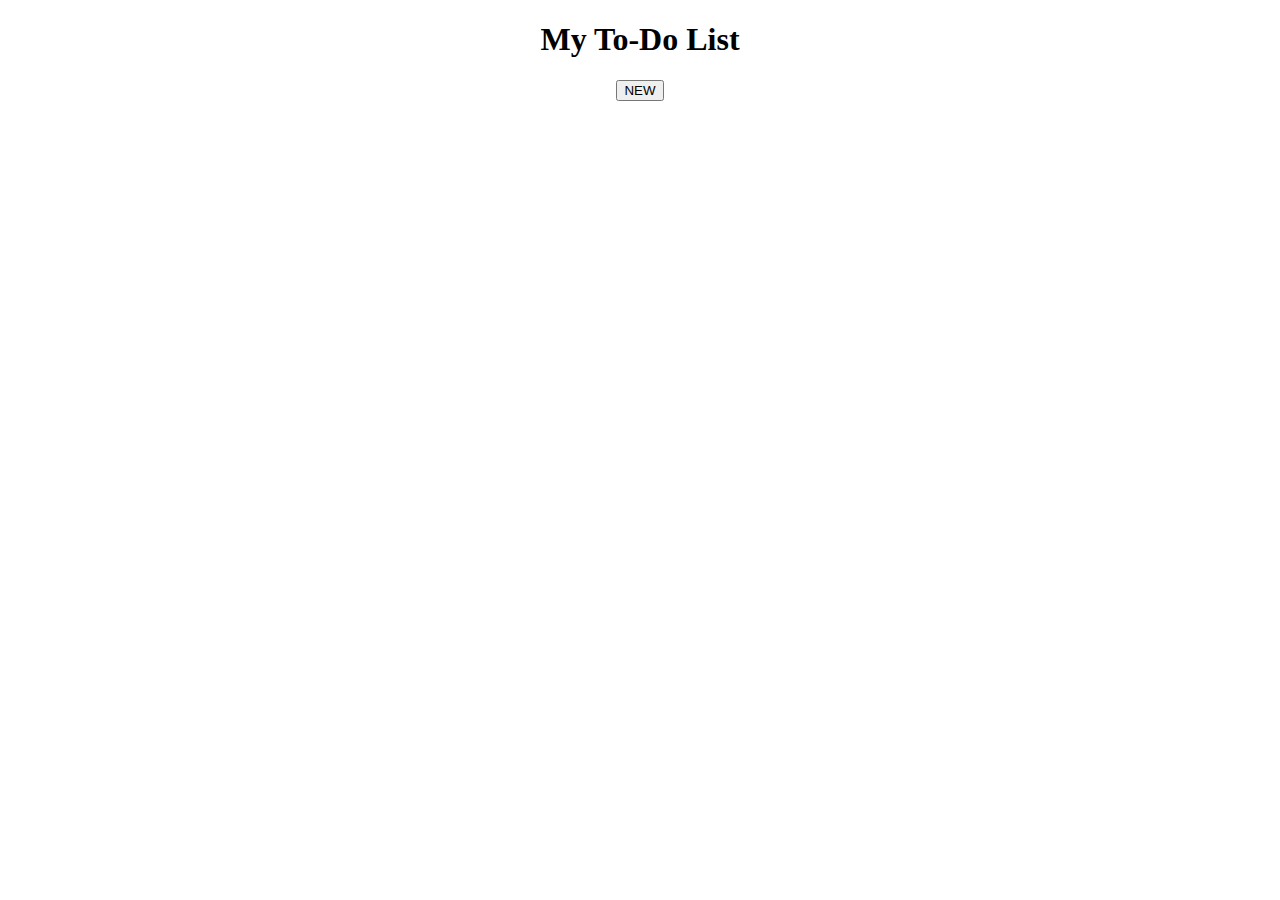
<file: cell03/ex03/index.html>
<!DOCTYPE html>
<html lang="en">

<head>
    <meta charset="UTF-8">
    <meta name="viewport" content="width=device-width, initial-scale=1.0">
    <title>Todo</title>
</head>

<style>
    #ft_list {
        width: 100%;
        display: flex;
        flex-direction: column;
        align-items: center;
        gap: 10px;
    }

    div:not(#ft_list) {
        width: 80%;
        padding: 10px;
        background-color: rgb(128, 240, 76);
        text-align: center;
        justify-content: center;
        border-radius: 5px;
    }
</style>

<body>
    <h1 style="text-align: center;">My To-Do List</h1>
    <div id="ft_list">
        <button id="button">NEW</button>
    </div>
</body>
<script src="todo.js"></script>

</html>
</file>
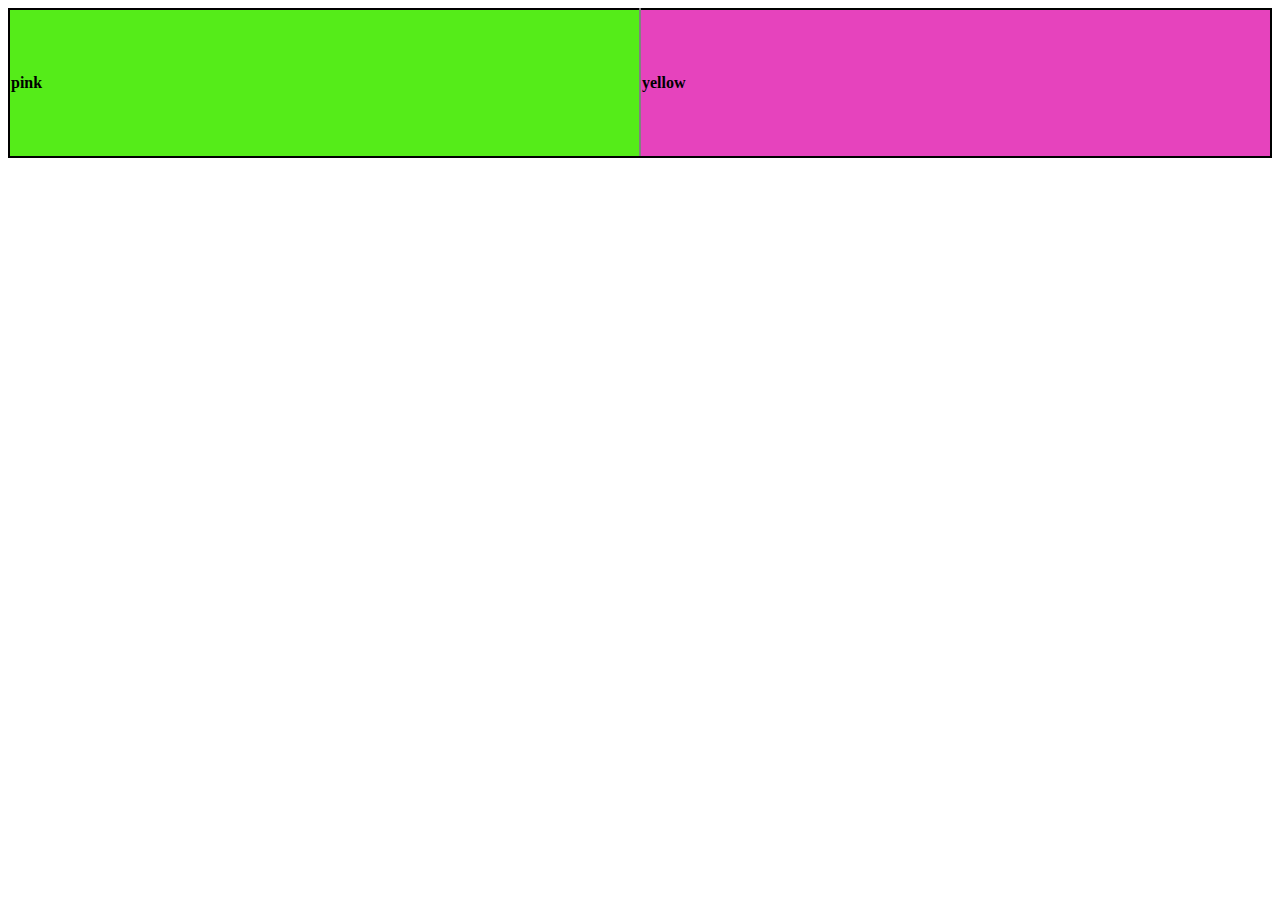
<file: cell01/ex05/tabs.html>
<!DOCTYPE html>
<body>
    <table style="width: 100%; height: 150px; border-collapse: collapse;">
        <tr>
            <th style="width: 50%; background-color: rgb(85, 236, 25); border: 2px solid black; text-align: left; border-right-color: gray;">pink</th>
            <th style="width: 50%; background-color: rgb(230, 67, 189); border: 2px solid black; text-align: left; border-left-color: gray;">yellow</th>
        </tr>
    </table>
</body>
</file>
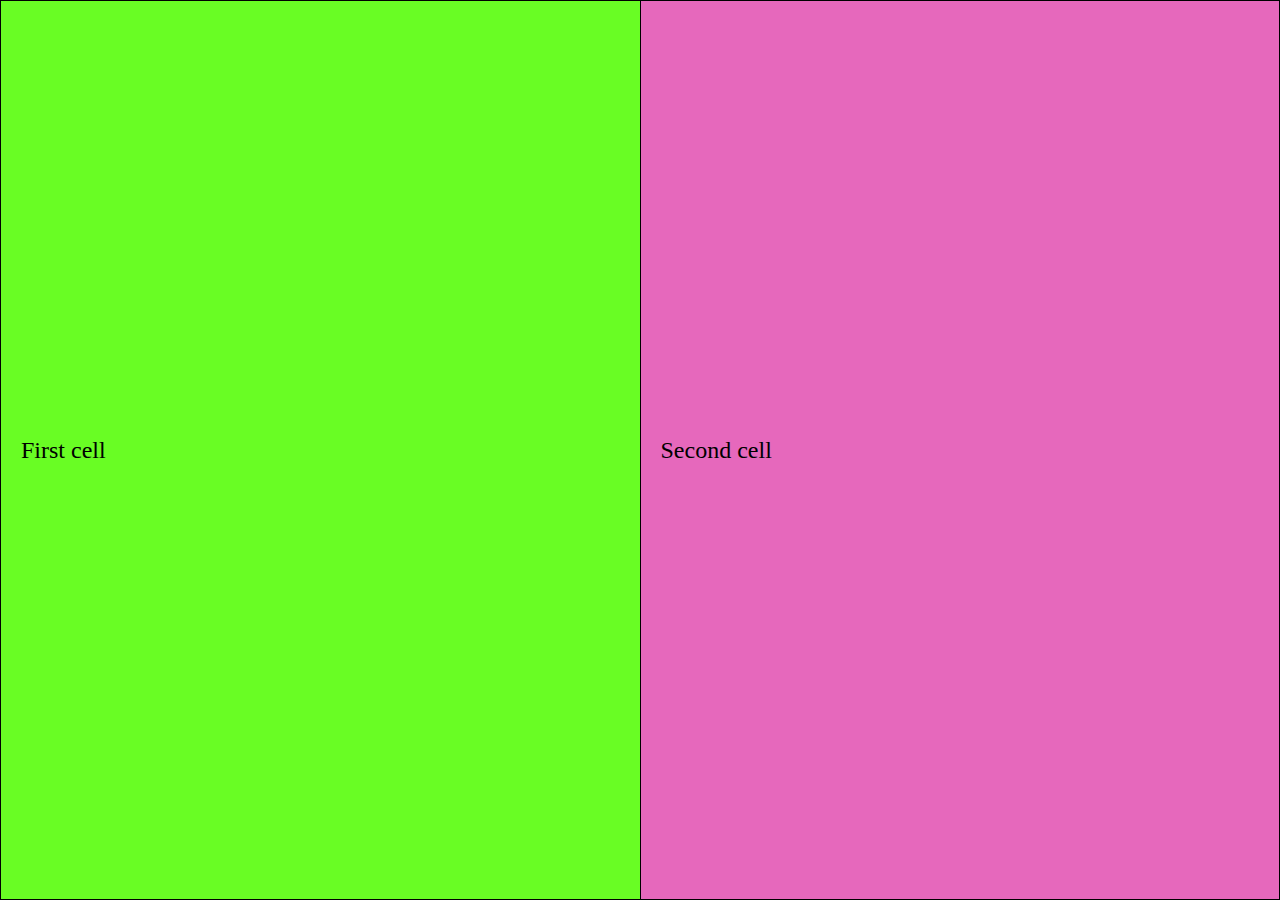
<file: cell01/ex06/responsive.html>
<!DOCTYPE html>
<html>
  <head>
    <title>responsive</title>
    <style>
      * {
        margin: 0;
        padding: 0;
        box-sizing: border-box;
      }

      html,
      body {
        height: 100%;
        width: 100%;
        display: flex;
      }

      table {
        width: 100%;
        min-height: 100vh;
        border-collapse: collapse;
      }

      td {
        border: 1px solid black;
        padding: 20px;
        text-align: left;
        font-size: 1.5rem;
      }

      .first {
        background-color: rgb(105, 253, 36);
        width: 50%;
      }

      .second {
        background-color: rgb(230, 104, 188);
        width: 50%;
      }

      @media (max-width: 600px) {
        table {
          width: 100%;
          height: 100%;
        }
        td {
          font-size: 1rem;
          padding: 10px;
        }
      }
    </style>
  </head>
  <body>
    <table>
      <tr>
        <td class="first">First cell</td>
        <td class="second">Second cell</td>
      </tr>
    </table>
  </body>
</html>
</file>
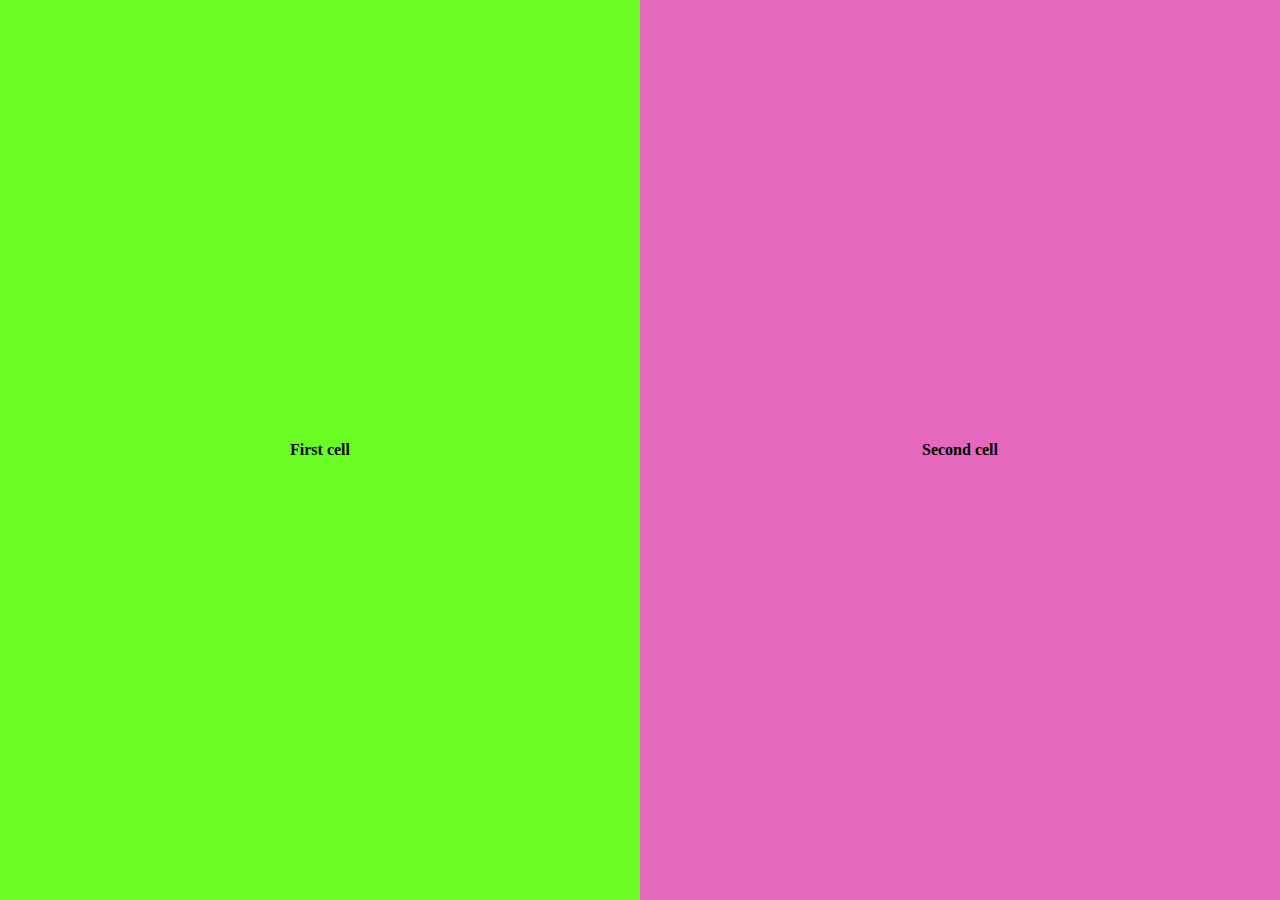
<file: cell02/ex00/responsive.html>
<!DOCTYPE html>
<html lang="en">
<head>
    <meta charset="UTF-8">
    <meta name="viewport" content="width=device-width, initial-scale=1.0">
    <title>table</title>
    <link rel="stylesheet" href="./responsive.css">
</head>
<body>
    <table>
        <tr>
            <th class="firstcell">First cell</th>
            <th class="secondcell">Second cell</th>
        </tr>
    </table>
</body>
</html>
</file>
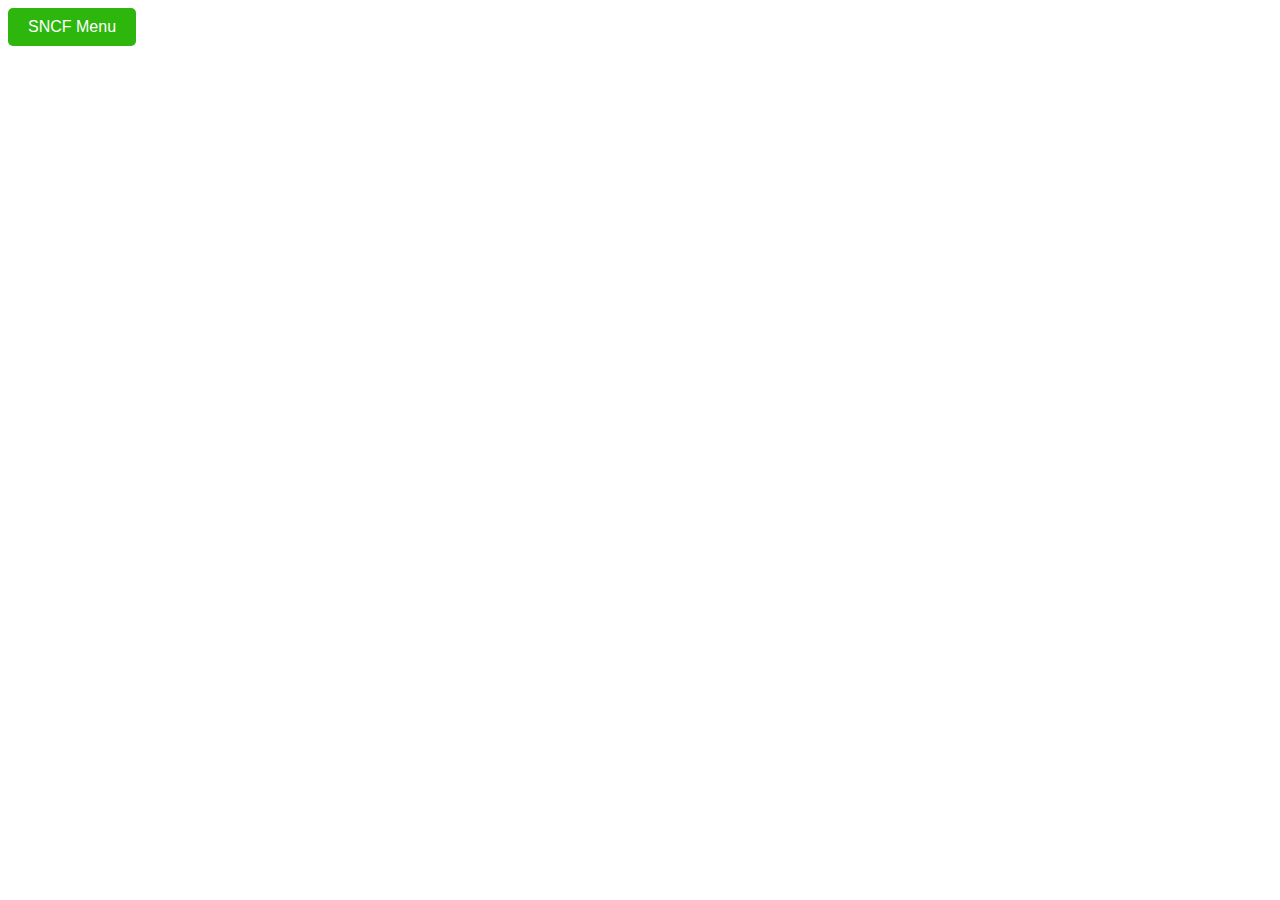
<file: cell02/ex01/menu.html>
<!DOCTYPE html>
<html lang="en">
<head>
    <meta charset="UTF-8">
    <meta name="viewport" content="width=device-width, initial-scale=1.0">
    <title>SNCF Drop-down Menu</title>
    <link rel="stylesheet" href="menu.css">
</head>
<body>
    <div class="dropdown">
        <button class="dropbtn">SNCF Menu</button>
        <div class="dropdown-content">
            <a href="#">Ham</a>
            <a href="#">Cheese</a>
            <a href="#">Ham and Cheese</a>
        </div>
    </div>
</body>
</html>
</file>
<file: cell02/ex00/responsive.css>
* {
    margin: 0;
    padding: 0;
    box-sizing: border-box;
  }
  html, body {
    height: 100%;
    width: 100%;
    display: flex;
  }
  
  table {
    width: 100%;
    min-height: 100vh;
    border-collapse: collapse;
  }
  
  td {
    border: 1px solid black;
    padding: 20px;
    text-align: left;
    font-size: 1.5rem;
  }
  
  .firstcell {
    background-color: rgb(105, 253, 36);
    width: 50%;
  }
  
  .secondcell {
    background-color: rgb(230, 104, 188);
    width: 50%;
  }
  
  @media (max-width: 600px) {
    table {
      width: 100%;
      height: 100%;
    }
    td {
      font-size: 1rem;
      padding: 10px;
    }
  }
</file>
<file: cell02/ex01/menu.css>
.dropdown {
    position: relative;
    display: inline-block;
}

.dropbtn {
    background-color:rgb(45, 182, 11);
    color: white;
    padding: 10px 20px;
    font-size: 16px;
    border: none;
    border-radius: 5px;
    position : flex ;
}

.dropdown-content {
    display: none;
    position: absolute;
    background-color: white;
    min-width: 150px;
    border-radius: 5px;
    text-align: left;
}

.dropdown-content a {
    color: black;
    padding: 12px 16px;
    text-decoration: none;
    display: block;
}

.dropdown-content a:hover {
    background-color: #ddd;
}

.dropdown:hover .dropdown-content {
    display: block;
}

.dropdown:hover .dropbtn {
}
</file>
